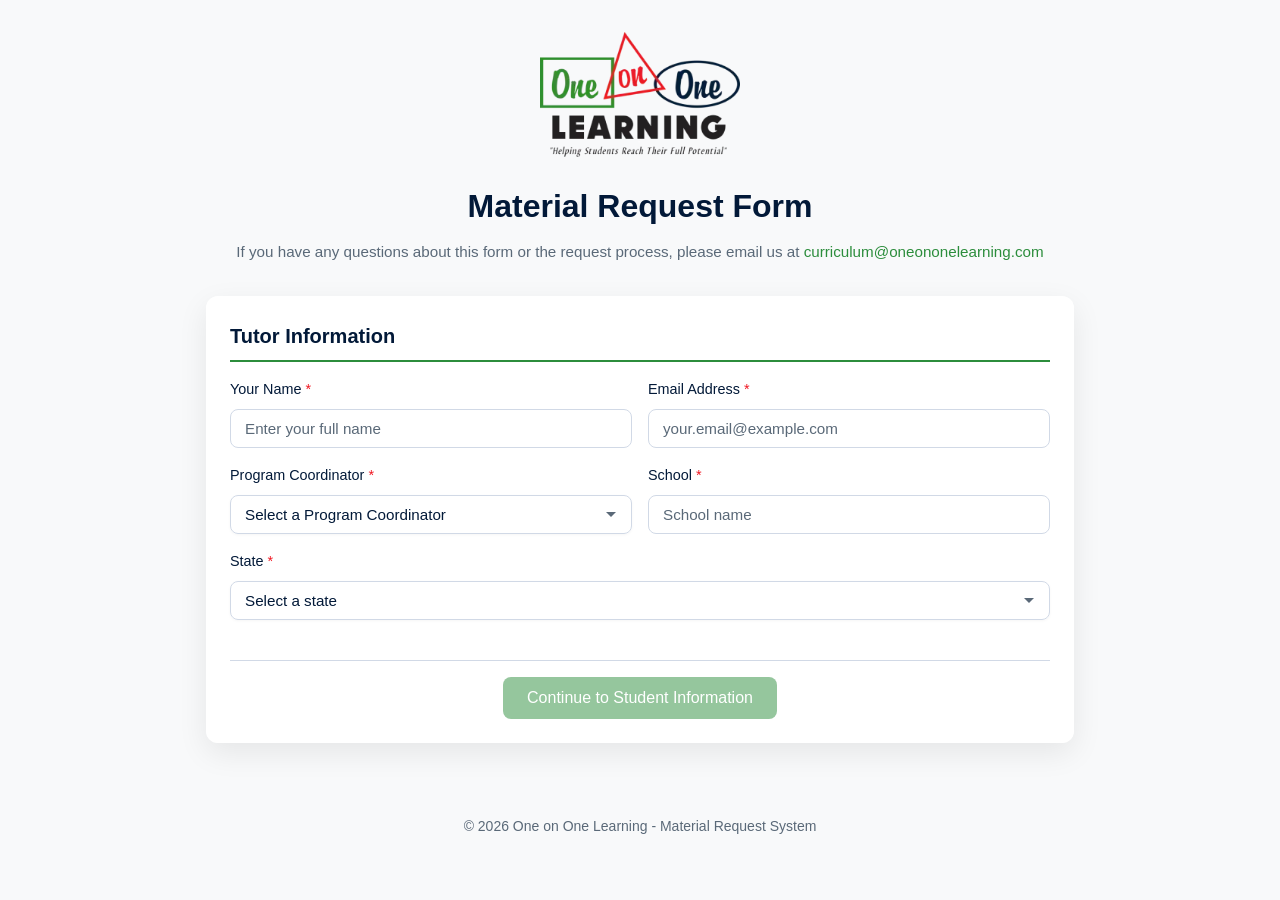
<file: index.html>
<!DOCTYPE html>
<html lang="en">
<head>
    <meta charset="UTF-8">
    <meta name="viewport" content="width=device-width, initial-scale=1.0">
    <title>Material Request Form</title>
    <link rel="stylesheet" href="styles.css">
</head>
<body>
    <div class="container">
        <header>
            <img src="logo.png" alt="Company Logo" class="logo">
            <h1>Material Request Form</h1>
            <p class="subtitle">If you have any questions about this form or the request process, please email us at <a href="mailto:curriculum@oneononelearning.com">curriculum@oneononelearning.com</a></p>
        </header>

        <main>
            <form id="request-form" class="request-form">
                <!-- Tutor Information Section -->
                <section id="tutor-section" class="form-section">
                    <h2 class="section-title">Tutor Information</h2>

                    <div class="form-row">
                        <div class="form-group">
                            <label for="tutor-name">Your Name <span class="required">*</span></label>
                            <input type="text" id="tutor-name" name="tutorName" required placeholder="Enter your full name">
                        </div>

                        <div class="form-group">
                            <label for="tutor-email">Email Address <span class="required">*</span></label>
                            <input type="email" id="tutor-email" name="tutorEmail" required placeholder="your.email@example.com">
                        </div>
                    </div>

                    <div class="form-row">
                        <div class="form-group">
                            <label for="program-coordinator">Program Coordinator <span class="required">*</span></label>
                            <select id="program-coordinator" name="programCoordinator" required>
                                <option value="">Select a Program Coordinator</option>
                                <!-- Coordinators populated by JavaScript -->
                            </select>
                            <div id="other-pc-container" class="other-input-container" style="display: none;">
                                <input type="text" id="other-pc-name" name="otherPCName" placeholder="Enter Program Coordinator name">
                            </div>
                        </div>

                        <div class="form-group">
                            <label for="school">School <span class="required">*</span></label>
                            <input type="text" id="school" name="school" required placeholder="School name">
                        </div>
                    </div>

                    <div class="form-row">
                        <div class="form-group">
                            <label for="state">State <span class="required">*</span></label>
                            <select id="state" name="state" required>
                                <option value="">Select a state</option>
                                <!-- States populated by JavaScript -->
                            </select>
                        </div>
                    </div>

                    <div class="section-actions">
                        <button type="button" id="continue-to-students" class="btn btn-primary" disabled>Continue to Student Information</button>
                    </div>
                </section>

                <!-- Students Section -->
                <section id="students-section" class="form-section">
                    <h2 class="section-title">Student/Group Information</h2>
                    <p class="subtitle" style="margin-bottom: 1rem;">Add 1-4 students or groups and select their requested materials</p>

                    <div id="students-container" class="students-container">
                        <!-- Student cards will be added here dynamically -->
                    </div>

                    <button type="button" id="add-student-btn" class="add-student-btn">
                        <span>+</span> Add Another Student/Group
                    </button>

                    <!-- Overall Request Notes -->
                    <div class="form-group request-notes-section" style="margin-top: 1.5rem;">
                        <label for="request-notes">Additional Notes for This Request</label>
                        <textarea id="request-notes" name="requestNotes" rows="3" placeholder="Any special notes, instructions, or context for the curriculum team..."></textarea>
                    </div>
                </section>

                <!-- Form Actions -->
                <div class="form-actions">
                    <button type="reset" class="btn btn-secondary">Clear Form</button>
                    <button type="submit" class="btn btn-primary">Submit Request</button>
                </div>
            </form>
        </main>

        <footer>
            <p>&copy; 2026 One on One Learning - Material Request System</p>
        </footer>
    </div>

    <!-- Student Card Template -->
    <template id="student-template">
        <div class="student-card" data-student-index="">
            <div class="student-header">
                <span class="student-number">Student/Group 1</span>
                <button type="button" class="remove-student-btn">Remove</button>
            </div>

            <div class="form-row">
                <div class="form-group">
                    <label>Student/Group Name <span class="required">*</span></label>
                    <input type="text" name="studentName" required placeholder="Full name (or group name + # of copies)">
                </div>

                <div class="form-group">
                    <label>Current Grade <span class="required">*</span></label>
                    <select name="currentGrade" required>
                        <option value="">Select grade</option>
                        <!-- Grades populated by JavaScript -->
                    </select>
                    <p class="field-hint">For mixed-level groups, select the grade closest to the majority.</p>
                </div>
            </div>

            <!-- Add Materials Buttons -->
            <div class="add-materials-buttons">
                <button type="button" class="add-material-btn math-btn" data-subject="math">
                    <span class="btn-icon">+</span> Math Materials
                </button>
                <button type="button" class="add-material-btn ela-btn" data-subject="ela">
                    <span class="btn-icon">+</span> ELA Materials
                </button>
            </div>

            <!-- Math Section (Hidden by default) -->
            <div class="subject-section math-section" data-subject="math" style="display: none;">
                <div class="subject-header">
                    <div class="subject-title math">Math Materials</div>
                    <button type="button" class="remove-subject-btn" data-subject="math">Remove</button>
                </div>

                <!-- Request Type Radio Group -->
                <div class="form-group request-type-group">
                    <label class="request-type-label">I want to request worksheets based on:</label>
                    <div class="request-type-options">
                        <label class="request-type-option">
                            <input type="radio" name="mathRequestType" value="code-page" class="request-type-radio">
                            <span class="request-type-option-content">
                                <span class="request-type-option-title">Resource Code + Page Number</span>
                                <span class="request-type-option-desc">I have a specific resource code and page</span>
                            </span>
                        </label>
                        <label class="request-type-option">
                            <input type="radio" name="mathRequestType" value="state-standard" class="request-type-radio">
                            <span class="request-type-option-content">
                                <span class="request-type-option-title">State Standard</span>
                                <span class="request-type-option-desc">Match materials to a specific standard/benchmark</span>
                            </span>
                        </label>
                        <label class="request-type-option">
                            <input type="radio" name="mathRequestType" value="booster" class="request-type-radio">
                            <span class="request-type-option-content">
                                <span class="request-type-option-title">Booster Skill Packet</span>
                                <span class="request-type-option-desc">Pre-packaged skill bundle by grade band</span>
                            </span>
                        </label>
                    </div>
                </div>

                <!-- Pane: Resource Code + Page Number -->
                <div class="request-type-pane math-pane-code-page" style="display:none;">
                    <div class="dcl-link-row">
                        <span>Find resource codes in the </span>
                        <a href="https://netorgft11829358-my.sharepoint.com/:x:/g/personal/dmartinez_oneononelearning_com/IQDCJONpQWJASbogFj4MdRfaAUlqrx4c7P2eM_hQv-Tofjs?e=K3dbJF" target="_blank" class="dcl-link">Digital Curriculum Library</a>
                    </div>
                    <div class="code-page-pairs">
                        <div class="code-page-pair">
                            <input type="text" name="mathCode[]" placeholder="Resource Code (e.g. MAK-01)">
                            <input type="text" name="mathPage[]" placeholder="Page #">
                        </div>
                        <div class="code-page-pair">
                            <input type="text" name="mathCode[]" placeholder="Resource Code (e.g. MAK-01)">
                            <input type="text" name="mathPage[]" placeholder="Page #">
                        </div>
                        <div class="code-page-pair">
                            <input type="text" name="mathCode[]" placeholder="Resource Code (e.g. MAK-01)">
                            <input type="text" name="mathPage[]" placeholder="Page #">
                        </div>
                        <div class="code-page-pair">
                            <input type="text" name="mathCode[]" placeholder="Resource Code (e.g. MAK-01)">
                            <input type="text" name="mathPage[]" placeholder="Page #">
                        </div>
                        <div class="code-page-pair">
                            <input type="text" name="mathCode[]" placeholder="Resource Code (e.g. MAK-01)">
                            <input type="text" name="mathPage[]" placeholder="Page #">
                        </div>
                    </div>
                </div>

                <!-- Pane: State Standard -->
                <div class="request-type-pane math-pane-state-standard" style="display:none;">
                    <div class="framework-picker">
                        <button type="button" class="framework-btn active" data-framework="florida">Florida Standards</button>
                        <button type="button" class="framework-btn" data-framework="common-core">Common Core Standards</button>
                    </div>
                    <div class="form-row">
                        <div class="form-group">
                            <label>Math Request Grade</label>
                            <select name="mathGrade">
                                <option value="">Select grade for materials</option>
                                <!-- Grades populated by JavaScript -->
                            </select>
                        </div>
                    </div>
                    <div class="form-group">
                        <label class="math-standards-label">Select Materials (max 4)</label>
                        <div class="standards-container math-standards">
                            <p class="empty-state">Select a math grade to see available standards/benchmarks</p>
                        </div>
                        <p class="standards-note math-standards-note">Select up to 4 standards/benchmarks</p>
                    </div>
                </div>

                <!-- Pane: Booster Skill Package -->
                <div class="request-type-pane math-pane-booster" style="display:none;">
                    <div class="form-row">
                        <div class="form-group">
                            <label>Grade Band</label>
                            <select name="mathBoosterBand">
                                <option value="">Select a grade band</option>
                                <option value="K-2">K–2</option>
                                <option value="3-5">3–5</option>
                                <option value="6-8">6–8</option>
                                <option value="HS">9–12</option>
                            </select>
                        </div>
                    </div>
                    <div class="form-group">
                        <label class="booster-packets-label">Select Packets (max 3)</label>
                        <div class="standards-container booster-packets-container math-booster-packets">
                            <p class="empty-state">Select a grade band to see available packets</p>
                        </div>
                        <p class="standards-note booster-packets-note math-booster-note">Select up to 3 packets</p>
                    </div>
                </div>

                <!-- Not Found Checkbox -->
                <div class="form-group not-found-group">
                    <label class="not-found-checkbox-label">
                        <input type="checkbox" name="mathNotFound" class="not-found-checkbox">
                        <span>I wasn't able to find what I needed</span>
                    </label>
                    <div class="not-found-extra" style="display:none;">
                        <textarea name="mathNotFoundNote" rows="2" placeholder="Enter grade and skills you were looking for..."></textarea>
                    </div>
                </div>
            </div>

            <!-- ELA Section (Hidden by default) -->
            <div class="subject-section ela-section" data-subject="ela" style="display: none;">
                <div class="subject-header">
                    <div class="subject-title ela">ELA Materials</div>
                    <button type="button" class="remove-subject-btn" data-subject="ela">Remove</button>
                </div>

                <!-- Request Type Radio Group -->
                <div class="form-group request-type-group">
                    <label class="request-type-label">I want to request worksheets based on:</label>
                    <div class="request-type-options">
                        <label class="request-type-option">
                            <input type="radio" name="elaRequestType" value="code-page" class="request-type-radio">
                            <span class="request-type-option-content">
                                <span class="request-type-option-title">Resource Code + Page Number</span>
                                <span class="request-type-option-desc">I have a specific resource code and page</span>
                            </span>
                        </label>
                        <label class="request-type-option">
                            <input type="radio" name="elaRequestType" value="state-standard" class="request-type-radio">
                            <span class="request-type-option-content">
                                <span class="request-type-option-title">State Standard</span>
                                <span class="request-type-option-desc">Match materials to a specific standard/benchmark</span>
                            </span>
                        </label>
                        <label class="request-type-option">
                            <input type="radio" name="elaRequestType" value="booster" class="request-type-radio">
                            <span class="request-type-option-content">
                                <span class="request-type-option-title">Booster Skill Package</span>
                                <span class="request-type-option-desc">Pre-packaged skill bundle by grade band</span>
                            </span>
                        </label>
                    </div>
                </div>

                <!-- Pane: Resource Code + Page Number -->
                <div class="request-type-pane ela-pane-code-page" style="display:none;">
                    <div class="dcl-link-row">
                        <span>Find resource codes in the </span>
                        <a href="https://netorgft11829358-my.sharepoint.com/:x:/g/personal/dmartinez_oneononelearning_com/IQDCJONpQWJASbogFj4MdRfaAUlqrx4c7P2eM_hQv-Tofjs?e=K3dbJF" target="_blank" class="dcl-link">Digital Curriculum Library</a>
                    </div>
                    <div class="code-page-pairs">
                        <div class="code-page-pair">
                            <input type="text" name="elaCode[]" placeholder="Resource Code (e.g. RK-01)">
                            <input type="text" name="elaPage[]" placeholder="Page #">
                        </div>
                        <div class="code-page-pair">
                            <input type="text" name="elaCode[]" placeholder="Resource Code (e.g. RK-01)">
                            <input type="text" name="elaPage[]" placeholder="Page #">
                        </div>
                        <div class="code-page-pair">
                            <input type="text" name="elaCode[]" placeholder="Resource Code (e.g. RK-01)">
                            <input type="text" name="elaPage[]" placeholder="Page #">
                        </div>
                        <div class="code-page-pair">
                            <input type="text" name="elaCode[]" placeholder="Resource Code (e.g. RK-01)">
                            <input type="text" name="elaPage[]" placeholder="Page #">
                        </div>
                        <div class="code-page-pair">
                            <input type="text" name="elaCode[]" placeholder="Resource Code (e.g. RK-01)">
                            <input type="text" name="elaPage[]" placeholder="Page #">
                        </div>
                    </div>
                </div>

                <!-- Pane: State Standard -->
                <div class="request-type-pane ela-pane-state-standard" style="display:none;">
                    <div class="framework-picker">
                        <button type="button" class="framework-btn active" data-framework="florida">Florida Standards</button>
                        <button type="button" class="framework-btn" data-framework="common-core">Common Core Standards</button>
                    </div>
                    <div class="form-row">
                        <div class="form-group">
                            <label>ELA Request Grade</label>
                            <select name="elaGrade">
                                <option value="">Select grade for materials</option>
                                <!-- Grades populated by JavaScript -->
                            </select>
                        </div>
                    </div>
                    <div class="form-group">
                        <label class="ela-standards-label">Select Materials (max 4)</label>
                        <div class="standards-container ela-standards">
                            <p class="empty-state">Select an ELA grade to see available standards/benchmarks</p>
                        </div>
                        <p class="standards-note ela-standards-note">Select up to 4 standards/benchmarks</p>
                    </div>
                </div>

                <!-- Pane: Booster Skill Packet -->
                <div class="request-type-pane ela-pane-booster" style="display:none;">
                    <div class="form-row">
                        <div class="form-group">
                            <label>Grade Band</label>
                            <select name="elaBoosterBand">
                                <option value="">Select a grade band</option>
                                <option value="K-2">K–2</option>
                                <option value="3-5">3–5</option>
                                <option value="6-8">6–8</option>
                                <option value="HS">9–12</option>
                            </select>
                        </div>
                    </div>
                    <div class="form-group">
                        <label class="booster-packets-label">Select Packets (max 3)</label>
                        <div class="standards-container booster-packets-container ela-booster-packets">
                            <p class="empty-state">Select a grade band to see available packets</p>
                        </div>
                        <p class="standards-note booster-packets-note ela-booster-note">Select up to 3 packets</p>
                    </div>
                </div>

                <!-- Not Found Checkbox -->
                <div class="form-group not-found-group">
                    <label class="not-found-checkbox-label">
                        <input type="checkbox" name="elaNotFound" class="not-found-checkbox">
                        <span>I wasn't able to find what I needed</span>
                    </label>
                    <div class="not-found-extra" style="display:none;">
                        <textarea name="elaNotFoundNote" rows="2" placeholder="Enter grade and skills you were looking for..."></textarea>
                    </div>
                </div>
            </div>

        </div>
    </template>

    <!-- Success Modal -->
    <div id="success-modal" class="modal">
        <div class="modal-content">
            <span class="close-btn">&times;</span>
            <div class="modal-icon">&#10003;</div>
            <h2>Request Submitted!</h2>
            <p>Your material request has been successfully submitted.</p>
            <p class="request-id">Request ID: <span id="request-id"></span></p>
            <button class="btn btn-primary" id="close-modal">Close</button>
        </div>
    </div>

    <!-- Constants from index folder -->
    <script src="index/programcoordinators.js"></script>
    <script src="index/standards.js"></script>
    <script src="index/cc-standards.js"></script>
    <script src="index/boosters.js"></script>
    <!-- Main application script -->
    <script src="script.js"></script>
</body>
</html>
</file>
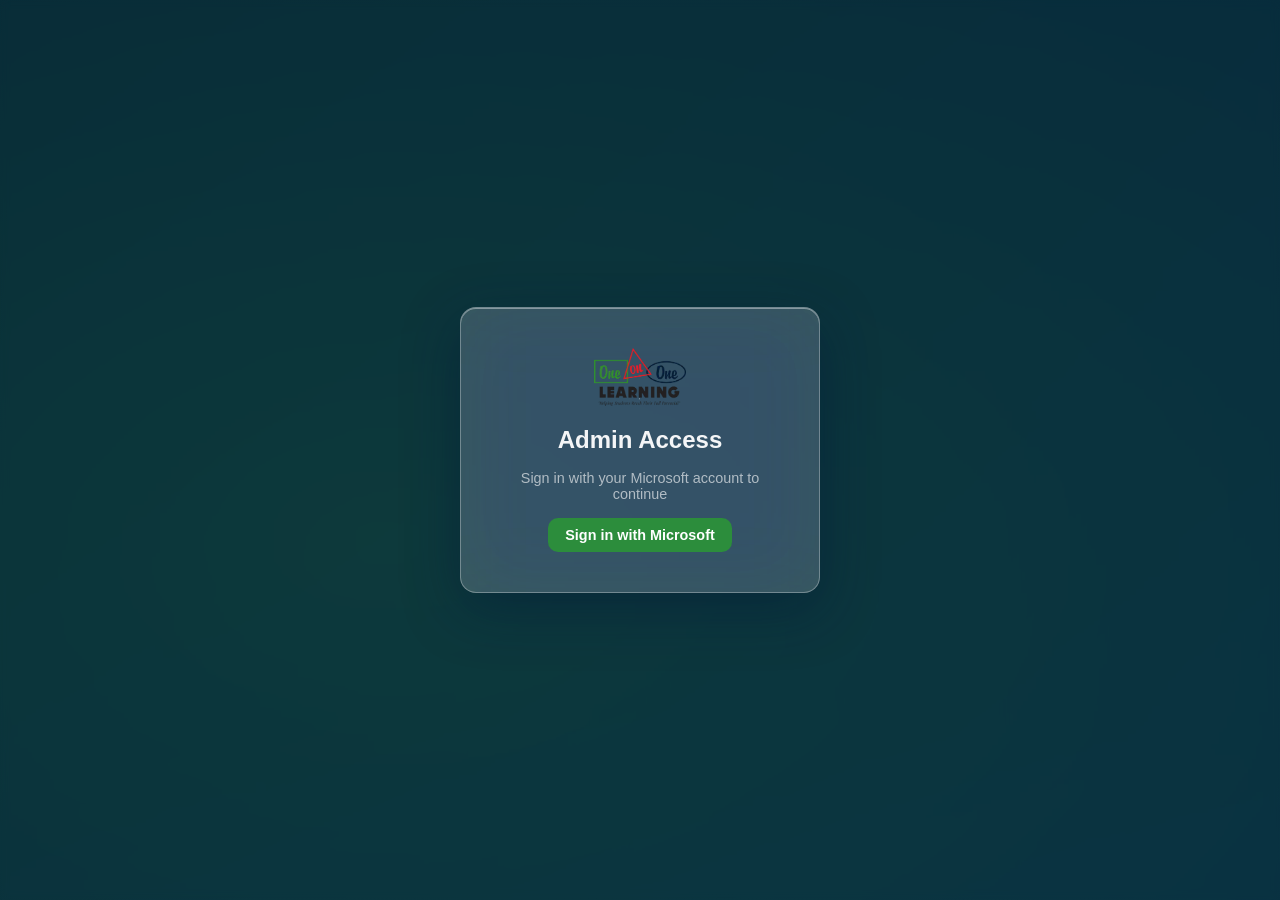
<file: admin.html>
<!DOCTYPE html>
<html lang="en">
<head>
    <meta charset="UTF-8">
    <meta name="viewport" content="width=device-width, initial-scale=1.0">
    <title>Admin — Material Requests</title>
    <link rel="stylesheet" href="admin.css">
</head>
<body>

<!-- ── Sign-in Gate ───────────────────────────────────────────────────── -->
<div id="gate" class="gate-overlay">
    <div class="gate-card glass-strong">
        <img src="logo.png" alt="One on One Learning" class="gate-logo">
        <h2>Admin Access</h2>
        <p class="gate-subtitle">Sign in with your Microsoft account to continue</p>
        <button id="gate-signin-btn" class="btn-primary">Sign in with Microsoft</button>
        <p id="gate-error" class="gate-error hidden">Sign in failed. Please try again.</p>
    </div>
</div>

<!-- ── App Shell ─────────────────────────────────────────────────────── -->
<div id="app" class="hidden">

    <!-- Header -->
    <header class="app-header glass">
        <div class="header-brand">
            <img src="logo.png" alt="One on One Learning" class="header-logo">
            <div class="header-titles">
                <span class="header-title">Material Requests</span>
                <span class="header-sub">Admin Dashboard</span>
            </div>
        </div>
        <div class="header-actions">
            <div id="user-chip" class="user-chip glass hidden">
                <span id="user-initials" class="user-avatar"></span>
                <span id="user-display-name"></span>
            </div>
            <button id="btn-login" class="btn-ghost">Sign in with Microsoft</button>
            <button id="btn-logout" class="btn-ghost hidden">Sign out</button>
        </div>
    </header>

    <!-- Body -->
    <div class="app-body">

        <!-- Sidebar -->
        <aside class="sidebar glass">

            <div class="stats-bar">
                <div class="stat glass-subtle" id="stat-new" title="Filter: New">
                    <span class="stat-value" id="count-new">—</span>
                    <span class="stat-key">New</span>
                </div>
                <div class="stat glass-subtle" id="stat-progress" title="Filter: In Progress">
                    <span class="stat-value" id="count-progress">—</span>
                    <span class="stat-key">In Progress</span>
                </div>
                <div class="stat glass-subtle" id="stat-done" title="Filter: Completed">
                    <span class="stat-value" id="count-done">—</span>
                    <span class="stat-key">Done</span>
                </div>
            </div>

            <div class="sidebar-search">
                <select id="year-selector" class="glass-input">
                    <!-- populated by JS -->
                </select>
            </div>

            <div class="sidebar-search">
                <input type="text" id="search" class="glass-input" placeholder="🔍  Search by name, school...">
            </div>

            <div class="sidebar-search">
                <select id="pc-filter" class="glass-input">
                    <option value="all">All PCs</option>
                </select>
            </div>

            <div class="filter-row">
                <button class="filter-btn active" data-status="all">All</button>
                <button class="filter-btn" data-status="New">New</button>
                <button class="filter-btn" data-status="In Progress">In Progress</button>
                <button class="filter-btn" data-status="Completed">Done</button>
                <button id="btn-refresh" class="btn-refresh" title="Refresh requests">↻</button>
            </div>

            <div class="export-bar">
                <label class="cb-select-all-label">
                    <input type="checkbox" id="cb-select-all">
                    <span>Select all</span>
                </label>
                <button id="btn-export" class="btn-export">🖨 Print / PDF</button>
            </div>

            <div class="list-wrap">
                <div id="list-empty" class="list-empty">Sign in to load requests</div>
                <div id="request-list"></div>
            </div>

        </aside>

        <!-- Detail Panel -->
        <main class="detail-panel">

            <div id="detail-empty" class="detail-empty">
                <div class="empty-icon">📋</div>
                <p>Select a request to view its details</p>
            </div>

            <div id="detail-view" class="hidden">

                <div class="detail-top glass">
                    <div class="detail-top-left">
                        <h2 id="d-tutor"></h2>
                        <code id="d-request-id" class="request-id-badge"></code>
                    </div>
                    <div class="detail-top-right">
                        <span id="d-submitted" class="meta-tag glass-subtle"></span>
                        <span id="d-completed" class="meta-tag glass-subtle completed-tag hidden"></span>
                        <div class="status-control">
                            <select id="d-status" class="glass-input status-select">
                                <option value="New">New</option>
                                <option value="In Progress">In Progress</option>
                                <option value="Completed">Completed</option>
                            </select>
                            <button id="btn-save-status" class="btn-primary btn-sm">Save</button>
                            <button id="btn-delete-request" class="btn-danger btn-sm">Delete</button>
                        </div>
                    </div>
                </div>

                <div class="detail-grid">
                    <div class="detail-card glass">
                        <h3 class="card-title">Tutor Info</h3>
                        <dl class="info-dl">
                            <dt>Email</dt><dd id="d-email"></dd>
                            <dt>School</dt><dd id="d-school"></dd>
                            <dt>State</dt><dd id="d-state"></dd>
                            <dt>PC</dt><dd id="d-coordinator"></dd>
                        </dl>
                    </div>
                    <div class="detail-card glass">
                        <h3 class="card-title">Request Overview</h3>
                        <dl class="info-dl">
                            <dt>Students</dt><dd id="d-count"></dd>
                            <dt>Math</dt><dd id="d-has-math"></dd>
                            <dt>ELA</dt><dd id="d-has-ela"></dd>
                        </dl>
                    </div>
                </div>

                <div id="d-students" class="students-section"></div>

                <div id="d-notes-card" class="detail-card glass hidden">
                    <h3 class="card-title">Notes</h3>
                    <p id="d-notes" class="notes-body"></p>
                </div>

                <div class="detail-card glass curriculum-notes-card">
                    <h3 class="card-title">Curriculum Notes <span class="admin-only-badge">Admin Only</span></h3>
                    <textarea id="d-curriculum-notes" class="curriculum-notes-input" placeholder="Add internal notes for the curriculum team..."></textarea>
                    <div class="curriculum-notes-footer">
                        <button id="btn-save-notes" class="btn-ghost btn-sm">Save Notes</button>
                        <span id="notes-saved-indicator" class="notes-saved-indicator hidden">Saved ✓</span>
                    </div>
                </div>

            </div>
        </main>

    </div>
</div>

<!-- ── Complete Without Notes Modal ──────────────────────────────────── -->
<div id="complete-modal" class="modal-overlay hidden">
    <div class="modal-card glass-strong">
        <div class="modal-icon">📝</div>
        <h3 class="modal-title">No notes added</h3>
        <p class="modal-body">You're about to mark this request as completed without any curriculum notes. Would you like to add notes first?</p>
        <div class="modal-actions">
            <button id="modal-add-notes" class="btn-ghost">Add Notes</button>
            <button id="modal-complete-anyway" class="btn-primary">Complete Anyway</button>
        </div>
    </div>
</div>

<script src="index/programcoordinators.js"></script>
<script src="msal-browser.min.js"></script>
<script src="admin.js"></script>
</body>
</html>
</file>
<file: styles.css>
/* CSS Variables - Company Colors */
:root {
    --primary-color: #2c8d3c;
    --primary-hover: #237a31;
    --secondary-color: #021938;
    --secondary-hover: #041f45;
    --accent-color: #f01823;
    --accent-hover: #d01520;
    --math-color: #e67e22;
    --math-hover: #d35400;
    --ela-color: #2c8d3c;
    --success-color: #2c8d3c;
    --error-color: #f01823;
    --warning-color: #f59e0b;
    --background-color: #f5f7fa;
    --card-background: #ffffff;
    --text-primary: #021938;
    --text-secondary: #5a6978;
    --border-color: #d1d9e6;
    --border-radius: 8px;
    --shadow-sm: 0 1px 2px rgba(2, 25, 56, 0.08);
    --shadow-md: 0 4px 6px -1px rgba(2, 25, 56, 0.1), 0 2px 4px -2px rgba(2, 25, 56, 0.08);
    --shadow-lg: 0 10px 15px -3px rgba(2, 25, 56, 0.1), 0 4px 6px -4px rgba(2, 25, 56, 0.08);
    --transition: all 0.2s ease-in-out;
}

/* Reset and Base Styles */
*, *::before, *::after {
    box-sizing: border-box;
    margin: 0;
    padding: 0;
}

body {
    font-family: -apple-system, BlinkMacSystemFont, 'Segoe UI', Roboto, Oxygen, Ubuntu, Cantarell, sans-serif;
    background-color: #f8f9fa;
    color: var(--text-primary);
    line-height: 1.6;
    min-height: 100vh;
}

/* Container */
.container {
    max-width: 900px;
    margin: 0 auto;
    padding: 2rem 1rem;
}

/* Header */
header {
    text-align: center;
    margin-bottom: 2rem;
}

.logo {
    max-width: 200px;
    height: auto;
    margin-bottom: 1rem;
}

header h1 {
    font-size: 2rem;
    font-weight: 700;
    color: var(--secondary-color);
    margin-bottom: 0.5rem;
}

.subtitle {
    color: var(--text-secondary);
    font-size: 0.95rem;
}

.subtitle a {
    color: var(--primary-color);
    text-decoration: none;
    font-weight: 500;
}

.subtitle a:hover {
    text-decoration: underline;
}

/* Section Styles */
.form-section {
    background: rgba(255, 255, 255, 0.97);
    padding: 1.5rem;
    border-radius: 12px;
    box-shadow: 0 10px 30px rgba(0, 0, 0, 0.08);
    margin-bottom: 1.5rem;
    opacity: 0;
    transform: translateY(20px);
    transition: opacity 0.5s ease, transform 0.5s ease;
    display: none;
    backdrop-filter: blur(10px);
    -webkit-backdrop-filter: blur(10px);
}

.form-section.visible {
    display: block;
    opacity: 1;
    transform: translateY(0);
}

.form-section.hidden {
    display: none;
    opacity: 0;
}

.section-title {
    font-size: 1.25rem;
    font-weight: 600;
    color: var(--secondary-color);
    margin-bottom: 1rem;
    padding-bottom: 0.5rem;
    border-bottom: 2px solid var(--primary-color);
}

/* Section Actions (Continue button) */
.section-actions {
    display: flex;
    justify-content: center;
    margin-top: 1.5rem;
    padding-top: 1rem;
    border-top: 1px solid var(--border-color);
}

.section-actions .btn:disabled {
    opacity: 0.5;
    cursor: not-allowed;
}

/* Form Styles */
.request-form {
    display: flex;
    flex-direction: column;
    gap: 0;
}

.form-row {
    display: grid;
    grid-template-columns: repeat(auto-fit, minmax(200px, 1fr));
    gap: 1rem;
}

.form-group {
    margin-bottom: 1rem;
}

.field-hint {
    margin-top: 0.35rem;
    font-size: 0.8rem;
    color: var(--text-secondary);
    font-style: italic;
}

.form-group label {
    display: block;
    font-weight: 500;
    margin-bottom: 0.5rem;
    color: var(--text-primary);
    font-size: 0.9rem;
}

.required {
    color: var(--accent-color);
}

/* Input Styles */
input[type="text"],
input[type="email"],
input[type="number"],
input[type="date"],
textarea {
    width: 100%;
    padding: 0.625rem 0.875rem;
    border: 1px solid var(--border-color);
    border-radius: var(--border-radius);
    font-size: 0.95rem;
    font-family: inherit;
    color: var(--text-primary);
    background-color: var(--card-background);
    transition: var(--transition);
}

/* Modern Select Dropdown Styling */
select {
    width: 100%;
    padding: 0.625rem 2.5rem 0.625rem 0.875rem;
    border: 1px solid var(--border-color);
    border-radius: var(--border-radius);
    font-size: 0.95rem;
    font-family: inherit;
    color: var(--text-primary);
    background-color: rgba(255, 255, 255, 0.9);
    background-image: url("data:image/svg+xml,%3Csvg xmlns='http://www.w3.org/2000/svg' width='12' height='12' viewBox='0 0 12 12'%3E%3Cpath fill='%235a6978' d='M6 8L1 3h10z'/%3E%3C/svg%3E");
    background-repeat: no-repeat;
    background-position: right 0.875rem center;
    background-size: 12px;
    backdrop-filter: blur(10px);
    -webkit-backdrop-filter: blur(10px);
    appearance: none;
    -webkit-appearance: none;
    -moz-appearance: none;
    cursor: pointer;
    transition: var(--transition);
    box-shadow: 0 1px 3px rgba(0, 0, 0, 0.04);
}

select:hover {
    border-color: var(--primary-color);
    background-color: rgba(255, 255, 255, 0.95);
}

input:focus,
select:focus,
textarea:focus {
    outline: none;
    border-color: var(--primary-color);
    box-shadow: 0 0 0 3px rgba(44, 141, 60, 0.15);
}

select:focus {
    background-color: rgba(255, 255, 255, 1);
}

/* Other Input Container (for PC dropdown) */
.other-input-container {
    margin-top: 0.5rem;
    animation: slideDown 0.2s ease;
}

.other-input-container input {
    border-color: var(--primary-color);
    background-color: rgba(44, 141, 60, 0.03);
}

.other-input-container input:focus {
    background-color: var(--card-background);
}

input::placeholder,
textarea::placeholder {
    color: var(--text-secondary);
}

textarea {
    resize: vertical;
    min-height: 80px;
}

/* Student Card Styles */
.students-container {
    display: flex;
    flex-direction: column;
    gap: 1rem;
}

.student-card {
    background: var(--background-color);
    border: 1px solid var(--border-color);
    border-radius: var(--border-radius);
    padding: 1.25rem;
    position: relative;
}

.student-card.active {
    border-color: var(--primary-color);
    border-width: 2px;
}

.student-header {
    display: flex;
    justify-content: space-between;
    align-items: center;
    margin-bottom: 1rem;
}

.student-number {
    font-weight: 600;
    color: var(--secondary-color);
    font-size: 1rem;
}

.remove-student-btn {
    background: none;
    border: none;
    color: var(--accent-color);
    cursor: pointer;
    font-size: 0.875rem;
    padding: 0.25rem 0.5rem;
    border-radius: 4px;
    transition: var(--transition);
}

.remove-student-btn:hover {
    background-color: rgba(240, 24, 35, 0.1);
}

/* Add Materials Buttons */
.add-materials-buttons {
    display: flex;
    gap: 1rem;
    margin-top: 1rem;
    flex-wrap: wrap;
}

.add-material-btn {
    display: flex;
    align-items: center;
    gap: 0.5rem;
    padding: 0.75rem 1.25rem;
    border: 2px dashed var(--border-color);
    border-radius: var(--border-radius);
    background: transparent;
    font-size: 0.95rem;
    font-weight: 500;
    cursor: pointer;
    transition: var(--transition);
}

.add-material-btn .btn-icon {
    font-size: 1.1rem;
    font-weight: 600;
}

.add-material-btn.math-btn {
    color: var(--math-color);
    border-color: var(--math-color);
}

.add-material-btn.math-btn:hover {
    background-color: rgba(230, 126, 34, 0.1);
}

.add-material-btn.ela-btn {
    color: var(--ela-color);
    border-color: var(--ela-color);
}

.add-material-btn.ela-btn:hover {
    background-color: rgba(44, 141, 60, 0.1);
}

.add-material-btn.hidden {
    display: none;
}

/* Subject Section */
.subject-section {
    background: var(--card-background);
    border: 1px solid var(--border-color);
    border-radius: var(--border-radius);
    padding: 1rem;
    margin-top: 1rem;
    animation: slideDown 0.3s ease;
}

@keyframes slideDown {
    from {
        opacity: 0;
        transform: translateY(-10px);
    }
    to {
        opacity: 1;
        transform: translateY(0);
    }
}

.subject-section.math-section {
    border-left: 3px solid var(--math-color);
}

.subject-section.ela-section {
    border-left: 3px solid var(--ela-color);
}

.subject-header {
    display: flex;
    justify-content: space-between;
    align-items: center;
    margin-bottom: 0.75rem;
}

.remove-subject-btn {
    background: none;
    border: none;
    color: var(--text-secondary);
    cursor: pointer;
    font-size: 0.8rem;
    padding: 0.25rem 0.5rem;
    border-radius: 4px;
    transition: var(--transition);
}

.remove-subject-btn:hover {
    color: var(--accent-color);
    background-color: rgba(240, 24, 35, 0.1);
}

.subject-title {
    font-weight: 600;
    font-size: 0.95rem;
    margin-bottom: 0;
    display: flex;
    align-items: center;
    gap: 0.5rem;
}

.subject-title.math {
    color: var(--math-color);
}

.subject-title.ela {
    color: var(--ela-color);
}

/* Framework Picker */
.framework-picker {
    display: flex;
    gap: 0.5rem;
    margin-bottom: 1rem;
}

.framework-btn {
    flex: 1;
    padding: 0.5rem 0.75rem;
    border: 2px solid var(--border-color);
    border-radius: var(--border-radius);
    background: transparent;
    color: var(--text-secondary);
    cursor: pointer;
    font-size: 0.85rem;
    font-weight: 500;
    transition: var(--transition);
    text-align: center;
}

.framework-btn:hover {
    border-color: var(--primary-color);
    color: var(--primary-color);
}

.framework-btn.active {
    background: var(--primary-color);
    border-color: var(--primary-color);
    color: #ffffff;
}

/* Standards Checkboxes */
.standards-container {
    display: grid;
    grid-template-columns: repeat(auto-fill, minmax(280px, 1fr));
    gap: 0.5rem;
    max-height: 200px;
    overflow-y: auto;
    padding: 0.5rem;
    background: var(--background-color);
    border-radius: 4px;
}

.standard-item {
    display: flex;
    align-items: flex-start;
    gap: 0.5rem;
    padding: 0.375rem;
    border-radius: 4px;
    transition: var(--transition);
}

.standard-item:hover {
    background-color: rgba(44, 141, 60, 0.05);
}

.standard-item input[type="checkbox"] {
    width: 1rem;
    height: 1rem;
    margin-top: 0.125rem;
    accent-color: var(--primary-color);
    flex-shrink: 0;
}

.standard-item label {
    font-size: 0.85rem;
    color: var(--text-primary);
    cursor: pointer;
    line-height: 1.4;
}

.standard-item.disabled {
    opacity: 0.5;
    pointer-events: none;
}

/* Standards with expandable descriptions */
.standard-row {
    display: flex;
    align-items: center;
    gap: 0.5rem;
    width: 100%;
}

.standard-row input[type="checkbox"] {
    width: 1rem;
    height: 1rem;
    accent-color: var(--primary-color);
    flex-shrink: 0;
}

.standard-row label {
    font-size: 0.85rem;
    color: var(--text-primary);
    cursor: pointer;
    flex-grow: 1;
}

.info-toggle {
    background: none;
    border: 1px solid var(--border-color);
    border-radius: 50%;
    width: 18px;
    height: 18px;
    padding: 0;
    cursor: pointer;
    display: flex;
    align-items: center;
    justify-content: center;
    flex-shrink: 0;
    transition: var(--transition);
}

.info-toggle:hover {
    border-color: var(--primary-color);
    background-color: rgba(44, 141, 60, 0.1);
}

.info-toggle.expanded {
    background-color: var(--primary-color);
    border-color: var(--primary-color);
}

.info-toggle.expanded .info-icon {
    color: white;
}

.info-icon {
    font-size: 0.7rem;
    font-weight: 600;
    font-style: italic;
    color: var(--text-secondary);
    line-height: 1;
}

.standard-description {
    font-size: 0.8rem;
    color: var(--text-secondary);
    padding: 0.5rem 0.75rem;
    margin-top: 0.25rem;
    margin-left: 1.5rem;
    background-color: rgba(44, 141, 60, 0.05);
    border-left: 2px solid var(--primary-color);
    border-radius: 0 4px 4px 0;
    line-height: 1.4;
    animation: slideDown 0.2s ease;
}

/* Skills items (simpler display without info button) */
.skill-item {
    display: flex;
    align-items: center;
    gap: 0.5rem;
}

.skill-item label {
    margin-bottom: 0;
}

/* Type toggle (Skills / Standards) - appears when grade has both */
.standards-container.has-type-toggle {
    display: flex;
    flex-direction: column;
    gap: 0;
}

.standards-container.has-type-toggle .items-list {
    display: grid;
    grid-template-columns: repeat(auto-fill, minmax(280px, 1fr));
    gap: 0.5rem;
    padding-top: 0.5rem;
}

.type-toggle-group {
    display: flex;
    gap: 0.375rem;
    padding-bottom: 0.5rem;
    border-bottom: 1px solid var(--border-color);
    margin-bottom: 0.25rem;
}

.type-toggle-btn {
    padding: 0.3rem 0.85rem;
    font-size: 0.8rem;
    font-weight: 500;
    border: 1px solid var(--border-color);
    border-radius: 20px;
    background: transparent;
    color: var(--text-secondary);
    cursor: pointer;
    transition: var(--transition);
}

.type-toggle-btn:hover {
    border-color: var(--primary-color);
    color: var(--primary-color);
}

.type-toggle-btn.active {
    background-color: var(--primary-color);
    border-color: var(--primary-color);
    color: white;
}

.standards-note {
    font-size: 0.8rem;
    color: var(--text-secondary);
    margin-top: 0.5rem;
    font-style: italic;
}

.max-reached {
    color: var(--accent-color);
    font-weight: 500;
}

/* =========================================================================
   Request Type Radio Group
   ========================================================================= */
.request-type-group {
    margin-bottom: 1rem;
}

.request-type-label {
    display: block;
    font-weight: 600;
    color: var(--text-primary);
    margin-bottom: 0.6rem;
    font-size: 0.95rem;
}

.request-type-options {
    display: flex;
    flex-direction: row;
    flex-wrap: wrap;
    gap: 0.4rem;
}

.request-type-option {
    display: inline-flex;
    flex-direction: row;
    align-items: center;
    gap: 0.4rem;
    padding: 0.35rem 0.75rem;
    border: 1.5px solid var(--border-color);
    border-radius: 20px;
    cursor: pointer;
    transition: var(--transition);
    background: rgba(255,255,255,0.6);
    white-space: nowrap;
    line-height: 1;
}

.request-type-option:hover {
    border-color: var(--primary-color);
    background: rgba(44, 141, 60, 0.04);
}

.request-type-option input[type="radio"] {
    flex-shrink: 0;
    accent-color: var(--primary-color);
    width: 14px;
    height: 14px;
    cursor: pointer;
    margin: 0;
    vertical-align: middle;
}

.request-type-option:has(input:checked) {
    border-color: var(--primary-color);
    background: rgba(44, 141, 60, 0.09);
    box-shadow: 0 0 0 2px rgba(44, 141, 60, 0.15);
}

.request-type-option-content {
    display: inline;
    line-height: 1;
}

.request-type-option-title {
    font-size: 0.85rem;
    font-weight: 500;
    color: var(--text-primary);
    vertical-align: middle;
}

.request-type-option-desc {
    display: none;
}

/* =========================================================================
   Request Type Panes
   ========================================================================= */
.request-type-pane {
    margin-top: 0.75rem;
    padding: 1rem;
    background: rgba(248, 249, 250, 0.8);
    border: 1px solid var(--border-color);
    border-radius: var(--border-radius);
}

/* DCL Link Row */
.dcl-link-row {
    margin-bottom: 0.85rem;
    font-size: 0.9rem;
    color: var(--text-secondary);
}

.dcl-link {
    color: var(--primary-color);
    font-weight: 600;
    text-decoration: none;
}

.dcl-link:hover {
    text-decoration: underline;
}

/* Code + Page Pairs */
.code-page-pairs {
    display: flex;
    flex-direction: column;
    gap: 0.5rem;
}

.code-page-pair {
    display: grid;
    grid-template-columns: 1fr 90px;
    gap: 0.5rem;
}

.code-page-pair input {
    padding: 0.5rem 0.75rem;
    border: 1.5px solid var(--border-color);
    border-radius: var(--border-radius);
    font-size: 0.875rem;
    color: var(--text-primary);
    background: white;
    transition: var(--transition);
}

.code-page-pair input:focus {
    outline: none;
    border-color: var(--primary-color);
    box-shadow: 0 0 0 3px rgba(44, 141, 60, 0.12);
}

/* Booster Coming Soon */
.booster-coming-soon {
    margin-top: 0.75rem;
    font-style: italic;
    color: var(--text-secondary);
}

/* =========================================================================
   Not Found Checkbox
   ========================================================================= */
.not-found-group {
    margin-top: 1rem;
    padding-top: 0.75rem;
    border-top: 1px dashed var(--border-color);
}

.not-found-checkbox-label {
    display: flex;
    align-items: center;
    gap: 0.6rem;
    cursor: pointer;
    font-size: 0.9rem;
    color: var(--text-secondary);
    user-select: none;
}

.not-found-checkbox-label input[type="checkbox"] {
    width: 16px;
    height: 16px;
    flex-shrink: 0;
    accent-color: var(--primary-color);
    cursor: pointer;
}

.not-found-extra {
    margin-top: 0.6rem;
}

.not-found-extra textarea {
    width: 100%;
    padding: 0.6rem 0.75rem;
    border: 1.5px solid var(--border-color);
    border-radius: var(--border-radius);
    font-size: 0.875rem;
    font-family: inherit;
    color: var(--text-primary);
    background: white;
    resize: vertical;
    transition: var(--transition);
}

.not-found-extra textarea:focus {
    outline: none;
    border-color: var(--primary-color);
    box-shadow: 0 0 0 3px rgba(44, 141, 60, 0.12);
}

/* Other Request Field */
.other-request {
    margin-top: 0.75rem;
}

.other-request input {
    font-size: 0.9rem;
}

/* Add Student Button */
.add-student-btn {
    display: flex;
    align-items: center;
    justify-content: center;
    gap: 0.5rem;
    width: 100%;
    padding: 1rem;
    border: 2px dashed var(--border-color);
    border-radius: var(--border-radius);
    background: transparent;
    color: var(--text-secondary);
    font-size: 1rem;
    cursor: pointer;
    transition: var(--transition);
}

.add-student-btn:hover {
    border-color: var(--primary-color);
    color: var(--primary-color);
    background-color: rgba(44, 141, 60, 0.05);
}

.add-student-btn:disabled {
    opacity: 0.5;
    cursor: not-allowed;
}

/* Buttons */
.form-actions {
    display: none;
    justify-content: center;
    gap: 1rem;
    margin-top: 1rem;
    padding: 1.5rem;
    background: rgba(255, 255, 255, 0.97);
    border-radius: 12px;
    box-shadow: 0 10px 30px rgba(0, 0, 0, 0.08);
    opacity: 0;
    transform: translateY(20px);
    transition: opacity 0.5s ease, transform 0.5s ease;
    backdrop-filter: blur(10px);
    -webkit-backdrop-filter: blur(10px);
}

.form-actions.visible {
    display: flex;
    opacity: 1;
    transform: translateY(0);
}

.btn {
    padding: 0.75rem 1.5rem;
    font-size: 1rem;
    font-weight: 500;
    border: none;
    border-radius: var(--border-radius);
    cursor: pointer;
    transition: var(--transition);
}

.btn-primary {
    background-color: var(--primary-color);
    color: white;
}

.btn-primary:hover {
    background-color: var(--primary-hover);
}

.btn-secondary {
    background-color: var(--card-background);
    color: var(--secondary-color);
    border: 1px solid var(--border-color);
}

.btn-secondary:hover {
    background-color: var(--background-color);
    border-color: var(--secondary-color);
}

.btn-accent {
    background-color: var(--accent-color);
    color: white;
}

.btn-accent:hover {
    background-color: var(--accent-hover);
}

/* Footer */
footer {
    text-align: center;
    margin-top: 2rem;
    padding-top: 1rem;
    color: var(--text-secondary);
    font-size: 0.875rem;
}

/* Modal Styles */
.modal {
    display: none;
    position: fixed;
    top: 0;
    left: 0;
    width: 100%;
    height: 100%;
    background-color: rgba(2, 25, 56, 0.6);
    z-index: 1000;
    align-items: center;
    justify-content: center;
}

.modal.active {
    display: flex;
}

.modal-content {
    background: rgba(255, 255, 255, 0.98);
    padding: 2rem;
    border-radius: 12px;
    box-shadow: 0 15px 40px rgba(0, 0, 0, 0.15);
    text-align: center;
    max-width: 450px;
    width: 90%;
    position: relative;
    backdrop-filter: blur(10px);
    -webkit-backdrop-filter: blur(10px);
}

.close-btn {
    position: absolute;
    top: 1rem;
    right: 1rem;
    font-size: 1.5rem;
    cursor: pointer;
    color: var(--text-secondary);
    transition: var(--transition);
}

.close-btn:hover {
    color: var(--text-primary);
}

.modal-icon {
    width: 60px;
    height: 60px;
    background-color: var(--success-color);
    color: white;
    border-radius: 50%;
    display: flex;
    align-items: center;
    justify-content: center;
    font-size: 2rem;
    margin: 0 auto 1rem;
}

.modal-content h2 {
    margin-bottom: 0.5rem;
    color: var(--secondary-color);
}

.modal-content p {
    color: var(--text-secondary);
    margin-bottom: 0.5rem;
}

.request-id {
    font-weight: 500;
    color: var(--text-primary);
    background-color: var(--background-color);
    padding: 0.5rem 1rem;
    border-radius: var(--border-radius);
    display: inline-block;
    margin: 1rem 0;
}

.request-id span {
    color: var(--primary-color);
    font-family: monospace;
}

/* Loading State */
.loading {
    position: relative;
    pointer-events: none;
}

.loading::after {
    content: '';
    position: absolute;
    top: 50%;
    left: 50%;
    width: 20px;
    height: 20px;
    margin: -10px 0 0 -10px;
    border: 2px solid var(--border-color);
    border-top-color: var(--primary-color);
    border-radius: 50%;
    animation: spin 0.8s linear infinite;
}

@keyframes spin {
    to { transform: rotate(360deg); }
}

/* Empty State */
.empty-state {
    text-align: center;
    padding: 2rem;
    color: var(--text-secondary);
}

/* Responsive Design */
@media (max-width: 768px) {
    .container {
        padding: 1rem;
    }

    header h1 {
        font-size: 1.5rem;
    }

    .form-section {
        padding: 1rem;
    }

    .form-row {
        grid-template-columns: 1fr;
    }

    .student-card {
        padding: 1rem;
    }

    .standards-container {
        grid-template-columns: 1fr;
    }

    .form-actions {
        flex-direction: column-reverse;
        padding: 1rem;
    }

    .btn {
        width: 100%;
    }
}

/* Print Styles */
@media print {
    body {
        background: white;
    }

    .container {
        max-width: 100%;
    }

    .form-actions,
    .add-student-btn,
    .remove-student-btn,
    footer {
        display: none;
    }

    .form-section,
    .student-card {
        break-inside: avoid;
        box-shadow: none;
        border: 1px solid #ddd;
    }
}
</file>
<file: admin.css>
/* ═══════════════════════════════════════════════════════════════
   Admin Dashboard — Liquid Glass UI
   Brand: One on One Learning  (#2c8d3c green / #021938 navy)
═══════════════════════════════════════════════════════════════ */

/* ── Variables ─────────────────────────────────────────────── */
:root {
    /* Brand */
    --green:        #2c8d3c;
    --green-hover:  #237a31;
    --navy:         #021938;
    --red:          #f01823;
    --amber:        #e67e22;

    /* Glass tokens */
    --glass:           rgba(255, 255, 255, 0.10);
    --glass-strong:    rgba(255, 255, 255, 0.18);
    --glass-subtle:    rgba(255, 255, 255, 0.06);
    --glass-border:    rgba(255, 255, 255, 0.22);
    --glass-shadow:    0 8px 32px rgba(2, 25, 56, 0.30),
                       inset 0 1px 0 rgba(255, 255, 255, 0.28);
    --blur:            blur(24px) saturate(180%);
    --blur-strong:     blur(36px) saturate(200%);

    /* Status colours */
    --s-new:           #60a5fa;
    --s-new-bg:        rgba(96, 165, 250, 0.16);
    --s-new-border:    rgba(96, 165, 250, 0.35);
    --s-prog:          #fb923c;
    --s-prog-bg:       rgba(251, 146, 60, 0.16);
    --s-prog-border:   rgba(251, 146, 60, 0.35);
    --s-done:          #4ade80;
    --s-done-bg:       rgba(74, 222, 128, 0.16);
    --s-done-border:   rgba(74, 222, 128, 0.35);

    /* Text (on dark glass background) */
    --t1: rgba(255, 255, 255, 0.95);
    --t2: rgba(255, 255, 255, 0.62);
    --t3: rgba(255, 255, 255, 0.38);

    --radius:     16px;
    --radius-sm:  10px;
    --sidebar-w:  370px;
    --header-h:   62px;
    --ease:       cubic-bezier(0.4, 0, 0.2, 1);
}

/* ── Reset ──────────────────────────────────────────────────── */
*, *::before, *::after { box-sizing: border-box; margin: 0; padding: 0; }

/* ── Body / Animated Liquid Background ─────────────────────── */
body {
    font-family: -apple-system, BlinkMacSystemFont, 'Segoe UI', Roboto, sans-serif;
    height: 100vh;
    overflow: hidden;
    color: var(--t1);
    background:
        radial-gradient(ellipse at 10% 20%,  rgba(44, 141,  60, 0.42) 0%, transparent 55%),
        radial-gradient(ellipse at 90% 80%,  rgba( 2,  25,  56, 0.55) 0%, transparent 55%),
        radial-gradient(ellipse at 88%  8%,  rgba(240,  24,  35, 0.12) 0%, transparent 45%),
        radial-gradient(ellipse at 18% 88%,  rgba( 30,  80, 180, 0.18) 0%, transparent 50%),
        linear-gradient(145deg, #021938 0%, #062b52 45%, #0a3d20 100%);
    background-size: 300% 300%;
    animation: liquidBg 28s ease infinite;
}

@keyframes liquidBg {
    0%   { background-position:   0% 50%; }
    50%  { background-position: 100% 50%; }
    100% { background-position:   0% 50%; }
}

/* ── Glass Utilities ────────────────────────────────────────── */
.glass {
    background:          var(--glass);
    backdrop-filter:     var(--blur);
    -webkit-backdrop-filter: var(--blur);
    border:              1px solid var(--glass-border);
    box-shadow:          var(--glass-shadow);
}

.glass-strong {
    background:          var(--glass-strong);
    backdrop-filter:     var(--blur-strong);
    -webkit-backdrop-filter: var(--blur-strong);
    border:              1px solid rgba(255, 255, 255, 0.30);
    box-shadow:          0 16px 56px rgba(2, 25, 56, 0.45),
                         inset 0 1px 0 rgba(255, 255, 255, 0.40);
}

.glass-subtle {
    background: var(--glass-subtle);
    border:     1px solid rgba(255, 255, 255, 0.11);
}

.glass-input {
    background:          rgba(255, 255, 255, 0.09);
    backdrop-filter:     blur(10px);
    -webkit-backdrop-filter: blur(10px);
    border:              1px solid rgba(255, 255, 255, 0.20);
    color:               var(--t1);
    font-family:         inherit;
    border-radius:       var(--radius-sm);
    padding:             0.55rem 0.85rem;
    font-size:           0.9rem;
    width:               100%;
    transition:          border-color 0.2s var(--ease), box-shadow 0.2s var(--ease);
    outline:             none;
}
.glass-input::placeholder { color: var(--t3); }
.glass-input:focus {
    border-color: rgba(44, 141, 60, 0.65);
    box-shadow:   0 0 0 3px rgba(44, 141, 60, 0.20);
}
.glass-input option { background: #062b52; color: white; }

/* ── Utility ────────────────────────────────────────────────── */
.hidden { display: none !important; }

/* ── Shake animation (password error) ──────────────────────── */
@keyframes shake {
    0%, 100% { transform: translateX(0); }
    20%, 60%  { transform: translateX(-6px); }
    40%, 80%  { transform: translateX( 6px); }
}
.shake { animation: shake 0.35s ease; }

/* ── Fade-up entry ──────────────────────────────────────────── */
@keyframes fadeUp {
    from { opacity: 0; transform: translateY(14px); }
    to   { opacity: 1; transform: translateY(0);    }
}

/* ── Spinner ────────────────────────────────────────────────── */
@keyframes spin { to { transform: rotate(360deg); } }
.spinner {
    width:  22px;
    height: 22px;
    border: 2px solid rgba(255, 255, 255, 0.18);
    border-top-color: white;
    border-radius: 50%;
    animation: spin 0.7s linear infinite;
    margin: 2.5rem auto;
    display: block;
}

/* ── Buttons ────────────────────────────────────────────────── */
.btn-primary {
    background:    var(--green);
    color:         white;
    border:        none;
    border-radius: var(--radius-sm);
    padding:       0.55rem 1.1rem;
    font-size:     0.9rem;
    font-weight:   600;
    cursor:        pointer;
    font-family:   inherit;
    white-space:   nowrap;
    transition:    background 0.2s var(--ease), transform 0.1s;
}
.btn-primary:hover  { background: var(--green-hover); }
.btn-primary:active { transform: scale(0.97); }
.btn-primary.btn-sm { padding: 0.4rem 0.85rem; font-size: 0.8rem; }

.btn-danger {
    background:    #991b1b;
    color:         #fff;
    border:        none;
    border-radius: var(--radius);
    padding:       0.55rem 1.1rem;
    font-size:     0.875rem;
    font-weight:   600;
    cursor:        pointer;
    transition:    background 0.15s, transform 0.1s;
}
.btn-danger:hover  { background: #7f1d1d; }
.btn-danger:active { transform: scale(0.97); }
.btn-danger.btn-sm { padding: 0.4rem 0.85rem; font-size: 0.8rem; }

.btn-ghost {
    background:    var(--glass);
    backdrop-filter: var(--blur);
    -webkit-backdrop-filter: var(--blur);
    border:        1px solid var(--glass-border);
    color:         var(--t1);
    border-radius: var(--radius-sm);
    padding:       0.45rem 1rem;
    font-size:     0.875rem;
    font-weight:   500;
    cursor:        pointer;
    font-family:   inherit;
    white-space:   nowrap;
    transition:    background 0.2s var(--ease);
}
.btn-ghost:hover { background: rgba(255, 255, 255, 0.18); }

/* ── Gate Overlay ───────────────────────────────────────────── */
.gate-overlay {
    position:   fixed;
    inset:      0;
    display:    flex;
    align-items: center;
    justify-content: center;
    z-index:    1000;
    background: rgba(2, 25, 56, 0.35);
    backdrop-filter: blur(4px);
    -webkit-backdrop-filter: blur(4px);
}

.gate-card {
    border-radius:   var(--radius);
    padding:         2.5rem 2.25rem;
    width:           360px;
    text-align:      center;
    display:         flex;
    flex-direction:  column;
    align-items:     center;
    gap:             1rem;
    animation:       fadeUp 0.4s var(--ease);
}

.gate-logo    { height: 58px; object-fit: contain; margin-bottom: 0.25rem; }
.gate-card h2 { font-size: 1.5rem; font-weight: 700; color: var(--t1); }
.gate-subtitle { color: var(--t2); font-size: 0.9rem; }

.gate-field {
    display: flex;
    gap:     0.5rem;
    width:   100%;
}
.gate-field .glass-input { flex: 1; }

.gate-error { color: #fca5a5; font-size: 0.85rem; }

/* ── Header ─────────────────────────────────────────────────── */
.app-header {
    position:        fixed;
    top: 0; left: 0; right: 0;
    height:          var(--header-h);
    display:         flex;
    align-items:     center;
    justify-content: space-between;
    padding:         0 1.5rem;
    z-index:         100;
    border-radius:   0;
    border-top:      none;
    border-left:     none;
    border-right:    none;
}

.header-brand {
    display:     flex;
    align-items: center;
    gap:         0.875rem;
}
.header-logo   { height: 38px; object-fit: contain; }
.header-titles { display: flex; flex-direction: column; line-height: 1.2; }
.header-title  { font-size: 1rem;  font-weight: 700; color: var(--t1); }
.header-sub    { font-size: 0.72rem; color: var(--t2); }

.header-actions { display: flex; align-items: center; gap: 0.75rem; }

.user-chip {
    display:     flex;
    align-items: center;
    gap:         0.5rem;
    padding:     0.3rem 0.75rem 0.3rem 0.35rem;
    border-radius: 50px;
    font-size:   0.85rem;
    color:       var(--t1);
}

.user-avatar {
    width:           26px;
    height:          26px;
    border-radius:   50%;
    background:      var(--green);
    display:         flex;
    align-items:     center;
    justify-content: center;
    font-size:       0.68rem;
    font-weight:     700;
    color:           white;
    flex-shrink:     0;
}

/* ── App Shell ──────────────────────────────────────────────── */
#app {
    height:         100vh;
    display:        flex;
    flex-direction: column;
}

.app-body {
    display:     flex;
    flex:        1;
    margin-top:  var(--header-h);
    height:      calc(100vh - var(--header-h));
    overflow:    hidden;
}

/* ── Sidebar ────────────────────────────────────────────────── */
.sidebar {
    width:          var(--sidebar-w);
    flex-shrink:    0;
    display:        flex;
    flex-direction: column;
    gap:            0.75rem;
    padding:        1rem;
    overflow:       hidden;
    border-radius:  0;
    border-top:     none;
    border-bottom:  none;
    border-left:    none;
}

/* Stats */
.stats-bar {
    display:               grid;
    grid-template-columns: 1fr 1fr 1fr;
    gap:                   0.5rem;
}

.stat {
    border-radius: var(--radius-sm);
    padding:       0.65rem 0.5rem;
    text-align:    center;
    cursor:        pointer;
    transition:    background 0.2s var(--ease), transform 0.15s;
}
.stat:hover  { background: rgba(255, 255, 255, 0.13); transform: translateY(-1px); }
.stat:active { transform: scale(0.97); }

.stat-value { display: block; font-size: 1.5rem; font-weight: 700; line-height: 1; }
.stat-key   { display: block; font-size: 0.68rem; color: var(--t2); margin-top: 0.2rem; }

#stat-new      .stat-value { color: var(--s-new);  }
#stat-progress .stat-value { color: var(--s-prog); }
#stat-done     .stat-value { color: var(--s-done); }

/* Search */
.sidebar-search input { font-size: 0.875rem; }

/* Filter tabs */
.filter-row { display: flex; gap: 0.375rem; flex-wrap: wrap; align-items: center; }

.btn-refresh {
    margin-left:   auto;
    padding:       0.3rem 0.55rem;
    font-size:     0.95rem;
    line-height:   1;
    border:        1px solid rgba(255, 255, 255, 0.16);
    border-radius: var(--radius-sm);
    background:    transparent;
    color:         var(--t2);
    cursor:        pointer;
    font-family:   inherit;
    transition:    all 0.18s var(--ease);
}
.btn-refresh:hover    { color: var(--t1); border-color: rgba(255,255,255,0.35); }
.btn-refresh:disabled { opacity: 0.4; cursor: default; }
@keyframes spin { to { transform: rotate(360deg); } }
.btn-refresh.spinning { display: inline-block; animation: spin 0.7s linear infinite; }

.filter-btn {
    padding:       0.3rem 0.75rem;
    font-size:     0.76rem;
    font-weight:   500;
    border:        1px solid rgba(255, 255, 255, 0.16);
    border-radius: 50px;
    background:    transparent;
    color:         var(--t2);
    cursor:        pointer;
    font-family:   inherit;
    transition:    all 0.18s var(--ease);
}
.filter-btn:hover {
    color:        var(--t1);
    border-color: rgba(255, 255, 255, 0.35);
}
.filter-btn.active {
    background:   rgba(44, 141, 60, 0.22);
    border-color: rgba(44, 141, 60, 0.50);
    color:        #86efac;
}

/* ── Export Bar ─────────────────────────────────────────────── */
.export-bar {
    display:        flex;
    align-items:    center;
    justify-content: space-between;
    padding:        0.45rem 0.1rem;
    gap:            0.5rem;
}

.cb-select-all-label {
    display:     flex;
    align-items: center;
    gap:         0.45rem;
    font-size:   0.78rem;
    color:       var(--t2);
    cursor:      pointer;
    user-select: none;
}
.cb-select-all-label input[type="checkbox"] {
    accent-color: var(--green);
    width:  15px;
    height: 15px;
    cursor: pointer;
}

.btn-export {
    padding:       0.3rem 0.75rem;
    font-size:     0.76rem;
    font-weight:   600;
    border:        1px solid rgba(44, 141, 60, 0.45);
    border-radius: 50px;
    background:    rgba(44, 141, 60, 0.15);
    color:         #86efac;
    cursor:        pointer;
    font-family:   inherit;
    white-space:   nowrap;
    transition:    all 0.18s var(--ease);
}
.btn-export:hover  { background: rgba(44, 141, 60, 0.28); border-color: rgba(44, 141, 60, 0.70); }
.btn-export:active { transform: scale(0.97); }

/* ── Request List ───────────────────────────────────────────── */
.list-wrap {
    flex:            1;
    overflow-y:      auto;
    scrollbar-width: thin;
    scrollbar-color: rgba(255, 255, 255, 0.18) transparent;
}
.list-wrap::-webkit-scrollbar       { width: 4px; }
.list-wrap::-webkit-scrollbar-thumb { background: rgba(255, 255, 255, 0.18); border-radius: 4px; }

.list-empty {
    text-align: center;
    padding:    3rem 1rem;
    color:      var(--t3);
    font-size:  0.875rem;
}

.request-item {
    display:       flex;
    align-items:   flex-start;
    gap:           0.5rem;
    padding:       0.875rem;
    border-radius: var(--radius-sm);
    cursor:        pointer;
    border:        1px solid transparent;
    margin-bottom: 0.375rem;
    transition:    background 0.18s var(--ease), border-color 0.18s var(--ease);
}
.request-item:hover {
    background:   rgba(255, 255, 255, 0.08);
    border-color: rgba(255, 255, 255, 0.14);
}
.request-item.selected {
    background:   rgba(44, 141, 60, 0.18);
    border-color: rgba(44, 141, 60, 0.42);
    border-left:  3px solid var(--green);
}
.request-item.export-checked {
    background:   rgba(99, 179, 237, 0.08);
    border-color: rgba(99, 179, 237, 0.28);
}
.request-item.export-checked.selected {
    background:   rgba(44, 141, 60, 0.22);
    border-color: rgba(44, 141, 60, 0.50);
}

.item-cb-wrap {
    padding-top: 2px;
    flex-shrink: 0;
}
.item-cb {
    width:        15px;
    height:       15px;
    accent-color: var(--green);
    cursor:       pointer;
}
.item-content { flex: 1; min-width: 0; }

.item-row1, .item-row2 {
    display:         flex;
    justify-content: space-between;
    align-items:     center;
}
.item-row1 { margin-bottom: 0.28rem; }

.item-tutor {
    font-weight:    600;
    font-size:      0.9rem;
    color:          var(--t1);
    white-space:    nowrap;
    overflow:       hidden;
    text-overflow:  ellipsis;
    max-width:      190px;
}
.item-school {
    font-size:      0.78rem;
    color:          var(--t2);
    white-space:    nowrap;
    overflow:       hidden;
    text-overflow:  ellipsis;
    max-width:      200px;
}
.item-date  { font-size: 0.71rem; color: var(--t3); }
.item-meta  { font-size: 0.71rem; color: var(--t3); margin-top: 0.22rem; }

/* ── Status Badges ──────────────────────────────────────────── */
.status-badge {
    display:       inline-block;
    padding:       0.18rem 0.55rem;
    border-radius: 50px;
    font-size:     0.69rem;
    font-weight:   600;
    white-space:   nowrap;
    flex-shrink:   0;
}
.status-badge.New        { background: var(--s-new-bg);  color: var(--s-new);  border: 1px solid var(--s-new-border);  }
.status-badge.In-Progress{ background: var(--s-prog-bg); color: var(--s-prog); border: 1px solid var(--s-prog-border); }
.status-badge.Completed  { background: var(--s-done-bg); color: var(--s-done); border: 1px solid var(--s-done-border); }

/* ── Detail Panel ───────────────────────────────────────────── */
.detail-panel {
    flex:            1;
    overflow-y:      auto;
    padding:         1rem 1.25rem;
    scrollbar-width: thin;
    scrollbar-color: rgba(255, 255, 255, 0.18) transparent;
}
.detail-panel::-webkit-scrollbar       { width: 4px; }
.detail-panel::-webkit-scrollbar-thumb { background: rgba(255, 255, 255, 0.18); border-radius: 4px; }

.detail-empty {
    height:          100%;
    display:         flex;
    flex-direction:  column;
    align-items:     center;
    justify-content: center;
    color:           var(--t3);
    gap:             0.75rem;
}
.empty-icon      { font-size: 3rem; }
.detail-empty p  { font-size: 0.9rem; }

/* ── Detail View ────────────────────────────────────────────── */
#detail-view {
    display:        flex;
    flex-direction: column;
    gap:            0.9rem;
    animation:      fadeUp 0.25s var(--ease);
}

.detail-top {
    border-radius:   var(--radius);
    padding:         1.1rem 1.25rem;
    display:         flex;
    justify-content: space-between;
    align-items:     flex-start;
    gap:             1rem;
    flex-wrap:       wrap;
}

.detail-top-left h2 {
    font-size:     1.2rem;
    font-weight:   700;
    color:         var(--t1);
    margin-bottom: 0.3rem;
}

.request-id-badge {
    font-size:      0.72rem;
    color:          var(--t3);
    font-family:    monospace;
    letter-spacing: 0.05em;
}

.detail-top-right {
    display:     flex;
    align-items: center;
    gap:         0.75rem;
    flex-wrap:   wrap;
}

.meta-tag {
    font-size:     0.78rem;
    color:         var(--t2);
    padding:       0.25rem 0.65rem;
    border-radius: 50px;
}

.completed-tag { color: #86efac !important; background: rgba(44,141,60,0.15); border: 1px solid rgba(44,141,60,0.3); }

.status-control { display: flex; align-items: center; gap: 0.5rem; }
.status-select  { width: auto; min-width: 148px; }

/* ── Detail Grid (info cards) ───────────────────────────────── */
.detail-grid {
    display:               grid;
    grid-template-columns: 1fr 1fr;
    gap:                   0.9rem;
}

.detail-card {
    border-radius: var(--radius);
    padding:       1rem 1.1rem;
}

.card-title {
    font-size:      0.72rem;
    font-weight:    700;
    text-transform: uppercase;
    letter-spacing: 0.08em;
    color:          var(--t2);
    margin-bottom:  0.75rem;
}

.info-dl {
    display:               grid;
    grid-template-columns: auto 1fr;
    gap:                   0.35rem 0.75rem;
    font-size:             0.875rem;
    align-items:           baseline;
}
.info-dl dt { color: var(--t2); font-weight: 500; white-space: nowrap; }
.info-dl dd { color: var(--t1); overflow: hidden; text-overflow: ellipsis; }
.email-link { color: #93c5fd; text-decoration: none; }
.email-link:hover { text-decoration: underline; }

/* ── Students Section ───────────────────────────────────────── */
.students-section { display: flex; flex-direction: column; gap: 0.75rem; }

.students-section-title {
    font-size:      0.72rem;
    font-weight:    700;
    text-transform: uppercase;
    letter-spacing: 0.08em;
    color:          var(--t2);
    padding-left:   0.2rem;
}

.student-card {
    border-radius: var(--radius);
    padding:       1rem 1.1rem;
}

.student-card-header {
    display:         flex;
    justify-content: space-between;
    align-items:     center;
    margin-bottom:   0.8rem;
}

.student-name { font-weight: 700; font-size: 0.95rem; color: var(--t1); }

.student-grade-chip {
    font-size:     0.73rem;
    color:         var(--t2);
    background:    rgba(255, 255, 255, 0.09);
    border:        1px solid rgba(255, 255, 255, 0.14);
    border-radius: 50px;
    padding:       0.2rem 0.6rem;
}

.subject-rows { display: flex; flex-direction: column; gap: 0.6rem; }

.subject-row {
    display:     flex;
    gap:         0.75rem;
    align-items: flex-start;
    font-size:   0.85rem;
}

.subject-label {
    font-weight:    700;
    font-size:      0.7rem;
    text-transform: uppercase;
    letter-spacing: 0.05em;
    padding:        0.2rem 0.55rem;
    border-radius:  50px;
    flex-shrink:    0;
    margin-top:     0.08rem;
}
.subject-label.math { background: rgba(230,126,34,0.2); color: #fdba74; border: 1px solid rgba(230,126,34,0.35); }
.subject-label.ela  { background: rgba(44,141,60,0.2);  color: #86efac; border: 1px solid rgba(44,141,60,0.35);  }

.subject-detail { flex: 1; }

.std-chips { display: flex; flex-wrap: wrap; gap: 0; align-items: center; }

.std-chip {
    font-size:   0.85rem;
    color:       var(--t1);
    line-height: 1.5;
    padding:     0 0.2rem;
}
.std-chip:first-child { padding-left: 0; }
.std-chip + .std-chip::before {
    content:       '·';
    padding-right: 0.2rem;
    color:         var(--t3);
    font-weight:   300;
}
.std-chip strong { font-weight: 600; }
.std-folder-link { color: #93c5fd; text-decoration: none; }
.std-folder-link:hover { text-decoration: underline; }
.std-chip.grade-chip    { color: var(--t2); }
.std-chip.other-chip   { color: var(--t2); }
.std-chip.type-chip    { font-weight: 600; color: var(--accent); }
.std-chip.not-found-chip { color: #b45309; font-style: italic; }

/* ── Notes ──────────────────────────────────────────────────── */
.notes-body {
    color:       var(--t2);
    font-size:   0.875rem;
    line-height: 1.65;
    white-space: pre-wrap;
}

/* ── Curriculum Notes (Admin Only) ──────────────────────────── */
.curriculum-notes-card { margin-top: 0.9rem; }

.admin-only-badge {
    display:        inline-block;
    font-size:      0.6rem;
    font-weight:    700;
    letter-spacing: 0.06em;
    text-transform: uppercase;
    background:     rgba(124, 58, 237, 0.15);
    color:          #a78bfa;
    border-radius:  4px;
    padding:        1px 5px;
    margin-left:    0.4rem;
    vertical-align: middle;
}

.curriculum-notes-input {
    width:        100%;
    min-height:   80px;
    background:   var(--glass-bg);
    border:       1px solid var(--border);
    border-radius: var(--radius);
    color:        var(--t1);
    font-size:    0.875rem;
    font-family:  inherit;
    padding:      0.6rem 0.75rem;
    resize:       vertical;
    line-height:  1.5;
    box-sizing:   border-box;
}
.curriculum-notes-input:focus {
    outline:      none;
    border-color: #7c3aed;
    box-shadow:   0 0 0 2px rgba(124,58,237,0.2);
}
.curriculum-notes-input::placeholder { color: var(--t3); }

.curriculum-notes-footer {
    display:     flex;
    align-items: center;
    gap:         0.75rem;
    margin-top:  0.6rem;
}

.notes-saved-indicator {
    font-size:   0.8rem;
    color:       #4ade80;
    font-weight: 600;
}
.notes-saved-indicator.hidden { display: none; }

/* ── Complete Modal ──────────────────────────────────────────── */
.modal-overlay {
    position:        fixed;
    inset:           0;
    background:      rgba(0,0,0,0.55);
    display:         flex;
    align-items:     center;
    justify-content: center;
    z-index:         1000;
    backdrop-filter: blur(4px);
}
.modal-overlay.hidden { display: none; }

.modal-card {
    max-width:     380px;
    width:         90%;
    border-radius: 12px;
    padding:       2rem;
    text-align:    center;
}
.modal-icon   { font-size: 2rem; margin-bottom: 0.5rem; }
.modal-title  { font-size: 1.1rem; font-weight: 700; color: var(--t1); margin-bottom: 0.5rem; }
.modal-body   { font-size: 0.875rem; color: var(--t2); line-height: 1.6; margin-bottom: 1.5rem; }
.modal-actions { display: flex; gap: 0.75rem; justify-content: center; }


/* ── Responsive ─────────────────────────────────────────────── */
@media (max-width: 820px) {
    :root { --sidebar-w: 100%; }

    .app-body {
        flex-direction: column;
        height:         auto;
        overflow-y:     auto;
    }
    .sidebar {
        height:        50vh;
        border-right:  none;
        border-bottom: 1px solid var(--glass-border);
    }
    .detail-panel { height: auto; }
    .detail-grid  { grid-template-columns: 1fr; }
}
</file>
